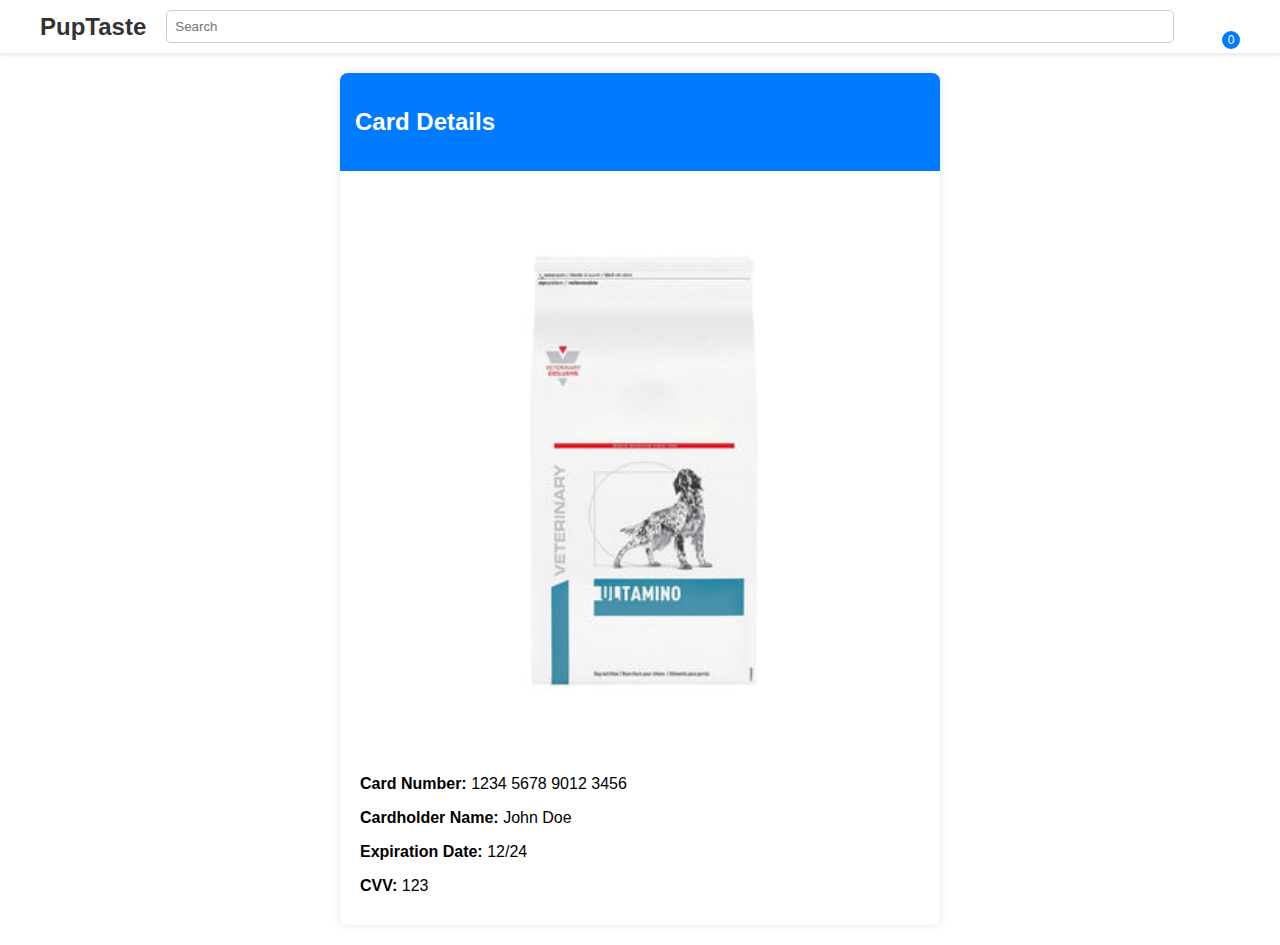
<file: cart.html>
<!DOCTYPE html>
<html lang="en">
<head>
    <meta charset="UTF-8">
    <meta name="viewport" content="width=device-width, initial-scale=1.0">
    <title>Card Details with Image</title>


  <!-- 
    - favicon
  -->
  <link rel="shortcut icon" href="./favicon.svg" type="image/svg+xml">

  <!-- 
    - custom css link
  -->
  <link rel="stylesheet" href="./assets/css/cart.css">

  <!-- 
    - google font link
  -->
  <link rel="preconnect" href="https://fonts.googleapis.com">
  <link rel="preconnect" href="https://fonts.gstatic.com" crossorigin>
  <link
    href="https://fonts.googleapis.com/css2?family=Bangers&family=Carter+One&family=Nunito+Sans:wght@400;700&display=swap"
    rel="stylesheet">

  <!-- 
    - preload images
  -->
  <link rel="preload" as="image" href="./assets/images/hero-banner.jpg">

</head>
<body id="top">
    <header class="header">
        <div class="container">
            <div class="navbar">
                <div class="logo">
                    <a href="#">
                        <!-- Your logo image or text goes here -->
                        PupTaste
                    </a>
                </div>
                <div class="search-bar">
                    <input type="text" placeholder="Search">
                    <button class="search-btn" aria-label="Search">
                        <ion-icon name="search-outline" aria-hidden="true"></ion-icon>
                    </button>
                </div>
                <div class="user-profile">
                    <button class="action-btn user" aria-label="User">
                        <ion-icon name="person-outline" aria-hidden="true"></ion-icon>
                    </button>
                </div>
                <div class="cart">
                    <button class="action-btn" aria-label="Cart">
                        <ion-icon name="cart-outline" aria-hidden="true"></ion-icon>
                        <!-- Optional badge for cart count -->
                        <span class="cart-badge">0</span>
                    </button>
                </div>
            </div>
        </div>
    </header>
    <div class="card">
        <div class="card-header">
            <h2>Card Details</h2>
        </div>
        <div class="card-body">
            <img src="./assets/images/product-1.jpg" alt="Card Image">
            <div class="card-info">
                <p><strong>Card Number:</strong> 1234 5678 9012 3456</p>
                <p><strong>Cardholder Name:</strong> John Doe</p>
                <p><strong>Expiration Date:</strong> 12/24</p>
                <p><strong>CVV:</strong> 123</p>
            </div>
        </div>
    </div>
</body>
</html>
</file>
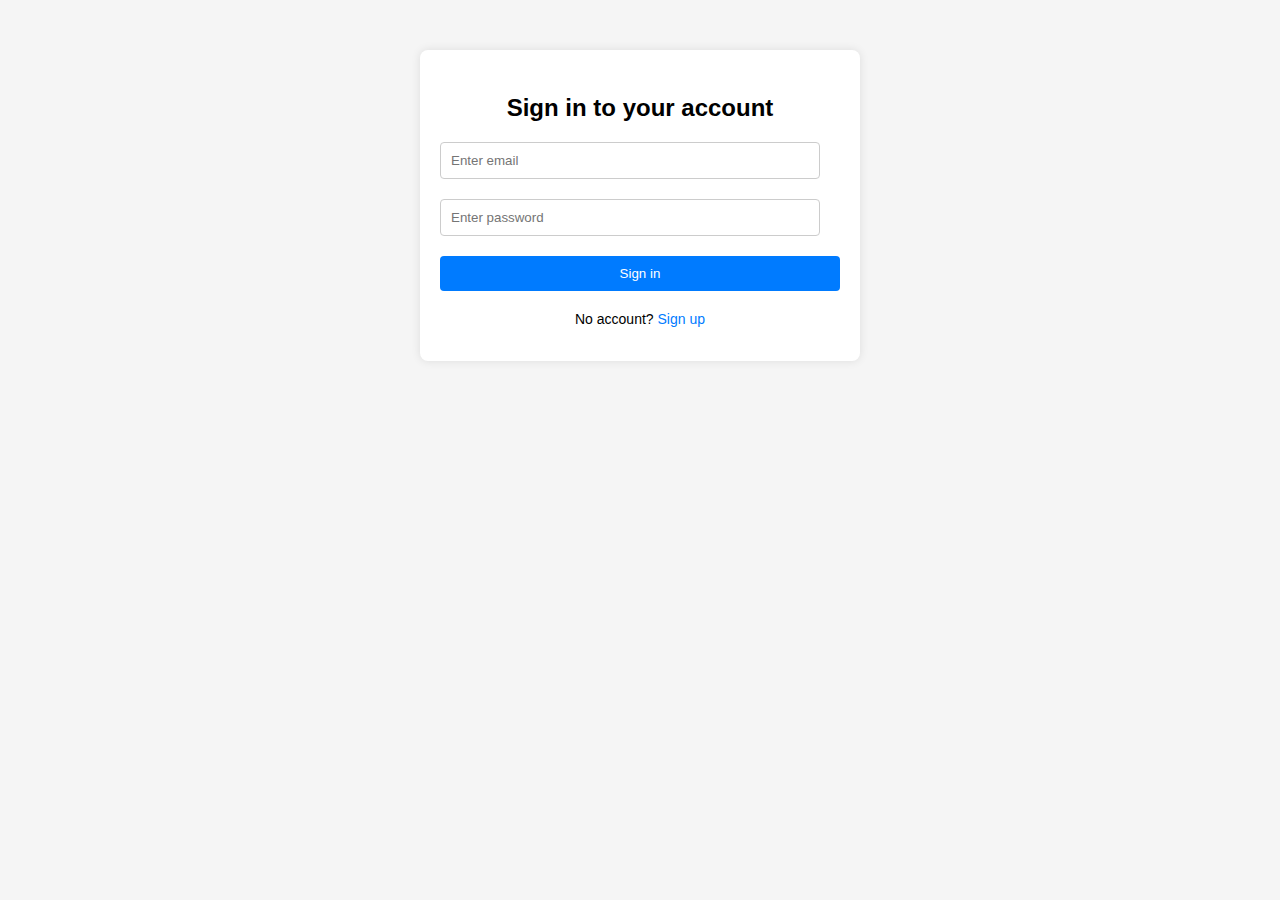
<file: signin.html>
<!DOCTYPE html>
<html lang="en">
  <head>
    <meta charset="UTF-8" />
    <meta name="viewport" content="width=device-width, initial-scale=1.0" />
    <title>Sign in</title>
    <link rel="stylesheet" href="./assets/css/signin.css" />
    <link rel="stylesheet" href="https://cdnjs.cloudflare.com/ajax/libs/font-awesome/6.5.1/css/all.min.css" integrity="sha512-DTOQO9RWCH3ppGqcWaEA1BIZOC6xxalwEsw9c2QQeAIftl+Vegovlnee1c9QX4TctnWMn13TZye+giMm8e2LwA==" crossorigin="anonymous" referrerpolicy="no-referrer" />
  </head>
  <body>
    <form class="form">
      <p class="form-title">Sign in to your account</p>
      <div class="input-container">
        <input id="email" type="email" placeholder="Enter email" />
        <span> </span>
      </div>
      <div class="input-container">
        <input id="pass" type="password" placeholder="Enter password" />
        <span class="toggle-password">
            <i class="fa-solid fa-eye"></i>
        </span>
    </div>    
      <button type="submit" class="submit">Sign in</button>
      <p class="signup-link">
        No account?
        <a href="./signup.html">Sign up</a>
      </p>
    </form>
    <script src="./assets/js/signin.js"></script>
  </body>
</html>
</file>
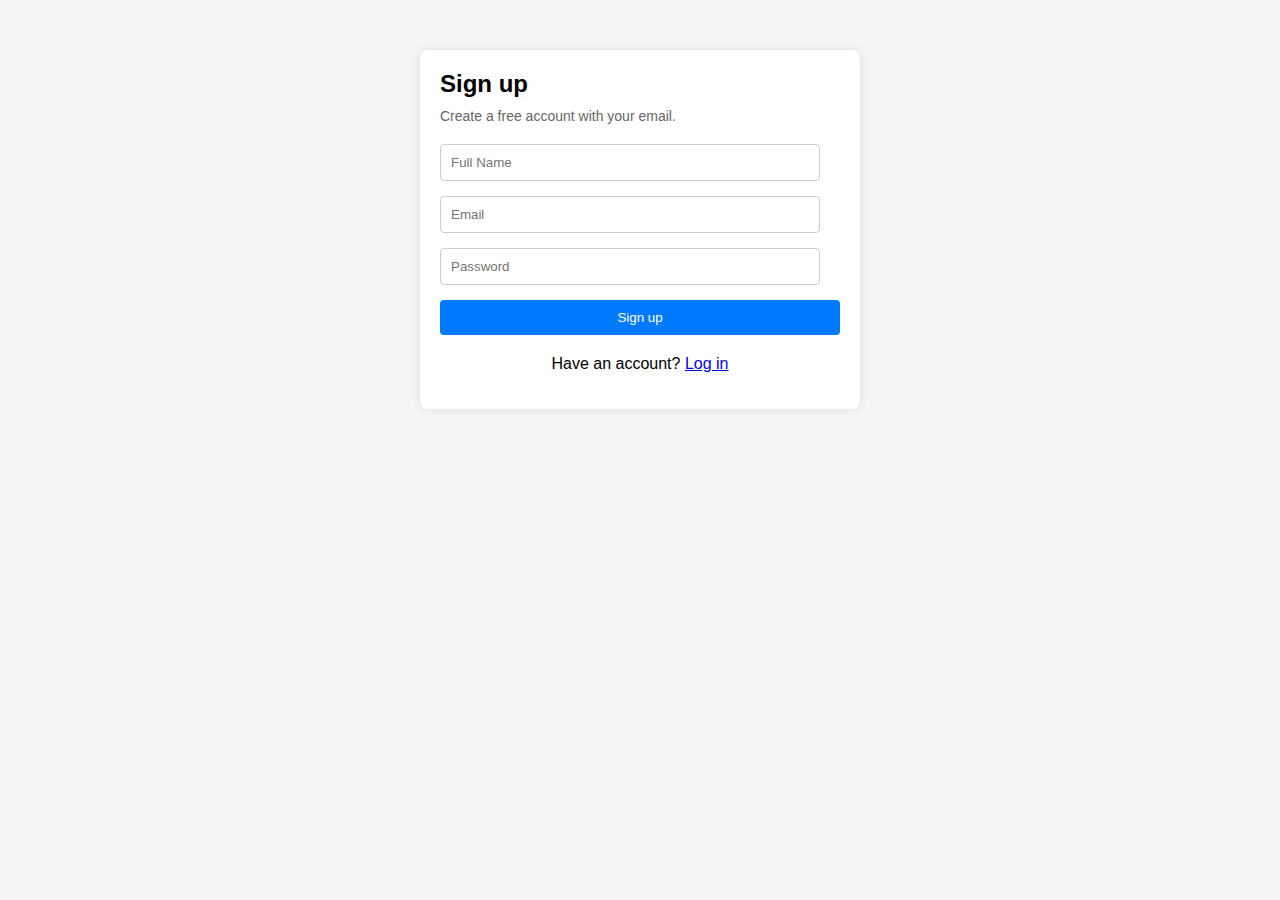
<file: signup.html>
<!DOCTYPE html>
<html lang="en">
<head>
    <meta charset="UTF-8">
    <meta name="viewport" content="width=device-width, initial-scale=1.0">
    <title>sign up</title>
    <link rel="stylesheet" href="./assets/css/Signup.css">
    <link rel="stylesheet" href="https://cdnjs.cloudflare.com/ajax/libs/font-awesome/6.5.1/css/all.min.css" integrity="sha512-DTOQO9RWCH3ppGqcWaEA1BIZOC6xxalwEsw9c2QQeAIftl+Vegovlnee1c9QX4TctnWMn13TZye+giMm8e2LwA==" crossorigin="anonymous" referrerpolicy="no-referrer" />
</head>
<body>
    <div class="form-box">
        <form class="form">
            <span class="title">Sign up</span>
            <span class="subtitle">Create a free account with your email.</span>
            <div class="form-container">
                <input type="text" id="name" class="input" placeholder="Full Name">
                <input type="email" id="email" class="input" placeholder="Email">
                <div class="password-container">
                    <input type="password" id="pass" class="input" placeholder="Password">
                    <span class="toggle-password" onclick="togglePasswordVisibility()">
                        <i class="fa-solid fa-eye"></i>
                    </span>
                </div>
            </div>
            <button id="submit">Sign up</button>
        </form>
        
        <div class="form-section">
          <p>Have an account? <a href="./signin.html">Log in</a> </p>
        </div>
        </div>
        <script src="./assets/js/signup.js"></script>
</body>
</html>
</file>
<file: assets/css/cart.css>
/* Simplified Navbar Styling */

body {
    font-family: Arial, sans-serif;
    margin: 0;
}

.container {
    max-width: 1200px;
    margin: 0 auto;
    padding: 0 20px;
}

.header {
    background-color: #fff;
    box-shadow: 0 2px 4px rgba(0, 0, 0, 0.1);
    padding: 10px 0;
}

.navbar {
    display: flex;
    align-items: center;
    justify-content: space-between;
}

.logo a {
    text-decoration: none;
    font-weight: bold;
    color: #333;
    font-size: 24px;
}

.search-bar {
    flex: 1;
    margin: 0 20px;
    position: relative;
}

.search-bar input[type="text"] {
    width: 100%;
    padding: 8px;
    border: 1px solid #ccc;
    border-radius: 5px;
    outline: none;
}

.search-btn {
    position: absolute;
    right: 5px;
    top: 50%;
    transform: translateY(-50%);
    border: none;
    background: none;
    cursor: pointer;
}

.user-profile,
.cart {
    margin-left: 20px;
}

.action-btn {
    background: none;
    border: none;
    cursor: pointer;
    outline: none;
    position: relative;
}

.action-btn ion-icon {
    font-size: 24px;
    color: #333;
}

.cart-badge {
    position: absolute;
    top: 0;
    right: 0;
    background-color: #007bff;
    color: #fff;
    border-radius: 50%;
    width: 18px;
    height: 18px;
    display: flex;
    align-items: center;
    justify-content: center;
    font-size: 12px;
}


.card {
    width: 90%;
    max-width: 600px;
    margin: 20px auto;
    background-color: #fff;
    border-radius: 8px;
    box-shadow: 0 0 10px rgba(0, 0, 0, 0.1);
}

.card-header {
    background-color: #007bff;
    color: #fff;
    padding: 15px;
    border-top-left-radius: 8px;
    border-top-right-radius: 8px;
}

.card-body {
    padding: 20px;
}

.card img {
    width: 100%;
    max-width: 100%;
    height: auto;
    border-radius: 8px;
}

.card-info {
    margin-top: 20px;
}

.card-info p {
    margin-bottom: 10px;
}

strong {
    font-weight: bold;
}
</file>
<file: assets/css/signin.css>
/* signin.css */

/* General styles */
body {
  font-family: Arial, sans-serif;
  margin: 0;
  padding: 0;
  background-color: #f5f5f5;
}

.form {
  max-width: 400px;
  margin: 50px auto;
  padding: 20px;
  background-color: #fff;
  border-radius: 8px;
  box-shadow: 0 0 10px rgba(0, 0, 0, 0.1);
}

.form-title {
  font-size: 24px;
  font-weight: bold;
  text-align: center;
  margin-bottom: 20px;
}

.input-container {
  margin-bottom: 20px;
  position: relative;
}

.toggle-password {
  position: absolute;
  top: 50%;
  transform: translateY(-50%);
  right: 30px;
  cursor: pointer;
}

input[type="email"],
input[type="password"],input[type="text"] {
  width: calc(100% - 20px);
  padding: 10px;
  border: 1px solid #ccc;
  border-radius: 4px;
  box-sizing: border-box;
}

.submit {
  width: 100%;
  padding: 10px;
  background-color: #007bff;
  color: #fff;
  border: none;
  border-radius: 4px;
  cursor: pointer;
}

.submit:hover {
  background-color: #0056b3;
}

.signup-link {
  text-align: center;
  margin-top: 20px;
  font-size: 14px;
}

.signup-link a {
  color: #007bff;
  text-decoration: none;
}

.signup-link a:hover {
  text-decoration: underline;
}

/* Responsive styles */
@media screen and (max-width: 600px) {
  .form {
      padding: 15px;
  }

  .form-title {
      font-size: 20px;
  }

  input[type="email"],
  input[type="password"],
  .submit {
      width: 100%;
  }
}
</file>
<file: assets/css/Signup.css>
/* Signup.css */

/* General styles */
body {
  font-family: Arial, sans-serif;
  margin: 0;
  padding: 0;
  background-color: #f5f5f5;
}

.form-box {
  max-width: 400px;
  margin: 50px auto;
  padding: 20px;
  background-color: #fff;
  border-radius: 8px;
  box-shadow: 0 0 10px rgba(0, 0, 0, 0.1);
}

.form {
  display: flex;
  flex-direction: column;
}

.password-container {
  position: relative;
}

.toggle-password {
  position: absolute;
  top: 40%;
  transform: translateY(-50%);
  right: 30px;
  cursor: pointer;
}

.title {
  font-size: 24px;
  font-weight: bold;
  margin-bottom: 10px;
}

.subtitle {
  font-size: 14px;
  color: #666;
  margin-bottom: 20px;
}

.input {
  width: calc(100% - 20px); /* Adjust input width */
  padding: 10px;
  margin-bottom: 15px;
  border: 1px solid #ccc;
  border-radius: 4px;
  box-sizing: border-box; /* Ensures padding and border are included in width */
}

#submit {
  padding: 10px;
  background-color: #007bff;
  color: #fff;
  border: none;
  border-radius: 4px;
  cursor: pointer;
}

#submit:hover {
  background-color: #0056b3;
}

.form-section {
  margin-top: 20px;
  text-align: center;
}

/* Responsive styles */
@media screen and (max-width: 600px) {
  .form-box {
      margin: 20px;
      padding: 15px;
  }

  .title {
      font-size: 20px;
  }

  .subtitle {
      font-size: 12px;
  }

  .input {
      width: calc(100% - 20px);
  }
}
</file>
